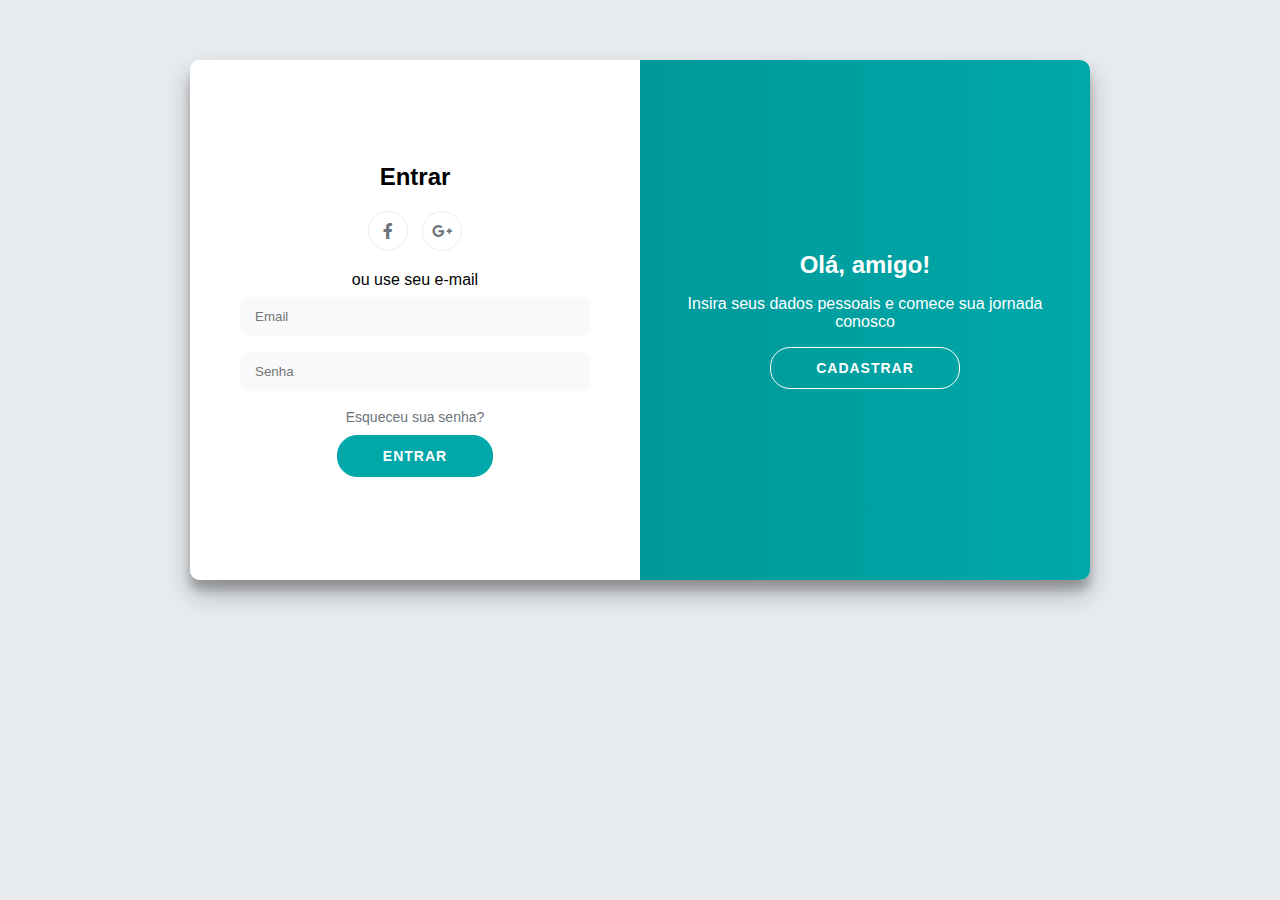
<file: login.html>
<!-- login.html -->
<!DOCTYPE html>
<html lang="pt-br">
<head>
  <meta charset="UTF-8" />
  <meta name="viewport" content="width=device-width, initial-scale=1.0" />
  <meta http-equiv="X-UA-Compatible" content="ie=edge" />
  <title>Login</title>
  <link rel="stylesheet" href="style/style-login.css" />
  <link rel="stylesheet" href="https://use.fontawesome.com/releases/v5.8.2/css/all.css"
    crossorigin="anonymous">
</head>
<body>
  <div class="container" id="container">
    <!-- Cadastro -->
    <div class="form-container sign-up-container">
      <form id="registerForm">
        <h2 class="title">Crie sua conta</h2>
        <div class="social-container">
          <a href="#" class="social"><i class="fab fa-facebook-f"></i></a>
          <a href="#" class="social"><i class="fab fa-google-plus-g"></i></a>
        </div>
        <span>ou use seu e-mail para cadastro</span>
        <input type="text" id="registerName" placeholder="Nome" required />
        <input type="email" id="registerEmail" placeholder="Email" required />
        <input type="password" id="registerPassword" placeholder="Senha" required />
        <button type="submit">Cadastrar</button>
      </form>
    </div>

    <!-- Login -->
    <div class="form-container sign-in-container">
      <form id="loginForm">
        <h2 class="title">Entrar</h2>
        <div class="social-container">
          <a href="#" class="social"><i class="fab fa-facebook-f"></i></a>
          <a href="#" class="social"><i class="fab fa-google-plus-g"></i></a>
        </div>
        <span>ou use seu e-mail</span>
        <input type="email" id="loginEmail" placeholder="Email" required />
        <input type="password" id="loginPassword" placeholder="Senha" required />
        <a href="#">Esqueceu sua senha?</a>
        <button type="submit">Entrar</button>
      </form>
    </div>

    <div class="overlay-container">
      <div class="overlay">
        <div class="overlay-panel overlay-left">
          <h2>Bem-vindo de volta!</h2>
          <p>Para se manter conectado, faça login com suas informações pessoais</p>
          <button class="ghost" id="signIn">Entrar</button>
        </div>
        <div class="overlay-panel overlay-right">
          <h2>Olá, amigo!</h2>
          <p>Insira seus dados pessoais e comece sua jornada conosco</p>
          <button class="ghost" id="signUp">Cadastrar</button>
        </div>
      </div>
    </div>
  </div>

  <script src="JS/app.js"></script>
</body>
</html>
</file>
<file: style/style-login.css>
:root {
  --primary-color: #00a8a9;
  --primary-dark: #008a8b;
  --light-color: #f8f9fa;
  --gray-color: #6c757d;
  --light-gray: #e9ecef;
  --white: #fff;
}

* {
  box-sizing: border-box;
}

body {
  background: var(--light-gray);
  font-family: 'Segoe UI', sans-serif;
  margin: 0;
  padding: 0;
}

h2 {
  font-weight: bold;
  margin: 0;
}

button {
  border-radius: 20px;
  border: 1px solid var(--primary-color);
  background-color: var(--primary-color);
  color: var(--white);
  font-size: 14px;
  font-weight: bold;
  padding: 12px 45px;
  letter-spacing: 1px;
  text-transform: uppercase;
  transition: all 0.3s ease-in-out;
  cursor: pointer;
}

button:hover {
  background-color: var(--primary-dark);
}

button.ghost {
  background-color: transparent;
  border-color: var(--white);
}

.container {
  background: var(--white);
  border-radius: 10px;
  box-shadow: 0 14px 28px rgba(0,0,0,0.25),
              0 10px 10px rgba(0,0,0,0.22);
  position: relative;
  overflow: hidden;
  width: 900px;
  max-width: 100%;
  min-height: 520px;
  margin: 60px auto;
  display: flex;
}

.form-container {
  position: absolute;
  top: 0;
  height: 100%;
  transition: all 0.6s ease-in-out;
}

.sign-in-container {
  left: 0;
  width: 50%;
  z-index: 2;
}

.sign-up-container {
  left: 0;
  width: 50%;
  opacity: 0;
  z-index: 1;
}

.container.right-panel-active .sign-in-container {
  transform: translateX(100%);
}

.container.right-panel-active .sign-up-container {
  transform: translateX(100%);
  opacity: 1;
  z-index: 5;
}

form {
  background-color: var(--white);
  display: flex;
  flex-direction: column;
  padding: 0 50px;
  height: 100%;
  justify-content: center;
  align-items: center;
  text-align: center;
}

input {
  background-color: var(--light-color);
  border: none;
  padding: 12px 15px;
  margin: 8px 0;
  width: 100%;
  border-radius: 8px;
}

a {
  color: var(--gray-color);
  font-size: 14px;
  text-decoration: none;
  margin: 10px 0;
}

.social-container {
  margin: 20px 0;
}

.social-container a {
  border: 1px solid var(--light-gray);
  border-radius: 50%;
  display: inline-flex;
  justify-content: center;
  align-items: center;
  height: 40px;
  width: 40px;
  margin: 0 5px;
  color: var(--gray-color);
  text-decoration: none;
  font-size: 16px;
}

.overlay-container {
  position: absolute;
  top: 0;
  left: 50%;
  width: 50%;
  height: 100%;
  overflow: hidden;
  transition: transform 0.6s ease-in-out;
  z-index: 100;
}

.container.right-panel-active .overlay-container {
  transform: translateX(-100%);
}

.overlay {
  background: var(--primary-color);
  background: linear-gradient(to right, var(--primary-dark), var(--primary-color));
  color: var(--white);
  position: relative;
  left: -100%;
  height: 100%;
  width: 200%;
  transform: translateX(0);
  transition: transform 0.6s ease-in-out;
}

.container.right-panel-active .overlay {
  transform: translateX(50%);
}

.overlay-panel {
  position: absolute;
  display: flex;
  flex-direction: column;
  justify-content: center;
  align-items: center;
  text-align: center;
  padding: 0 40px;
  height: 100%;
  width: 50%;
  transition: transform 0.6s ease-in-out;
}

.overlay-left {
  transform: translateX(-20%);
}

.container.right-panel-active .overlay-left {
  transform: translateX(0);
}

.overlay-right {
  right: 0;
  transform: translateX(0);
}

.container.right-panel-active .overlay-right {
  transform: translateX(20%);
}

/* NOTIFICAÇÕES ESTILIZADAS - VERSÃO QUE FUNCIONA */
.notificacao {
    position: fixed;
    bottom: 30px;
    left: 50%;
    transform: translateX(-50%);
    padding: 15px 25px;
    border-radius: 8px;
    color: white;
    font-weight: 500;
    box-shadow: 0 4px 12px rgba(0,0,0,0.15);
    z-index: 1000;
    opacity: 0;
    transition: opacity 0.3s ease;
    max-width: 90%;
    text-align: center;
    display: flex;
    align-items: center;
    gap: 10px;
    backdrop-filter: blur(5px);
}

.notificacao.mostrar {
    opacity: 1;
}

.notificacao.sucesso {
    background-color: rgba(76, 175, 80, 0.9);
    border-left: 5px solid #4CAF50;
}

.notificacao.erro {
    background-color: rgba(244, 67, 54, 0.9);
    border-left: 5px solid #F44336;
}

.notificacao.aviso {
    background-color: rgba(255, 152, 0, 0.9);
    border-left: 5px solid #FF9800;
}

.notificacao i {
    font-size: 20px;
}

/* ANIMAÇÃO DE CARREGAMENTO - VERSÃO QUE FUNCIONA */
.carregador {
    display: inline-block;
    width: 18px;
    height: 18px;
    border: 3px solid rgba(255,255,255,0.3);
    border-radius: 50%;
    border-top-color: white;
    animation: girar 1s ease-in-out infinite;
    margin-left: 10px;
}

@keyframes girar {
    to { transform: rotate(360deg); }
}

/* MELHORIAS PARA OS BOTÕES */
button:disabled {
    opacity: 0.7;
    cursor: not-allowed;
}
/* MELHORIAS PARA OS BOTÕES */
button:disabled {
  opacity: 0.7;
  cursor: not-allowed;
}
</file>
